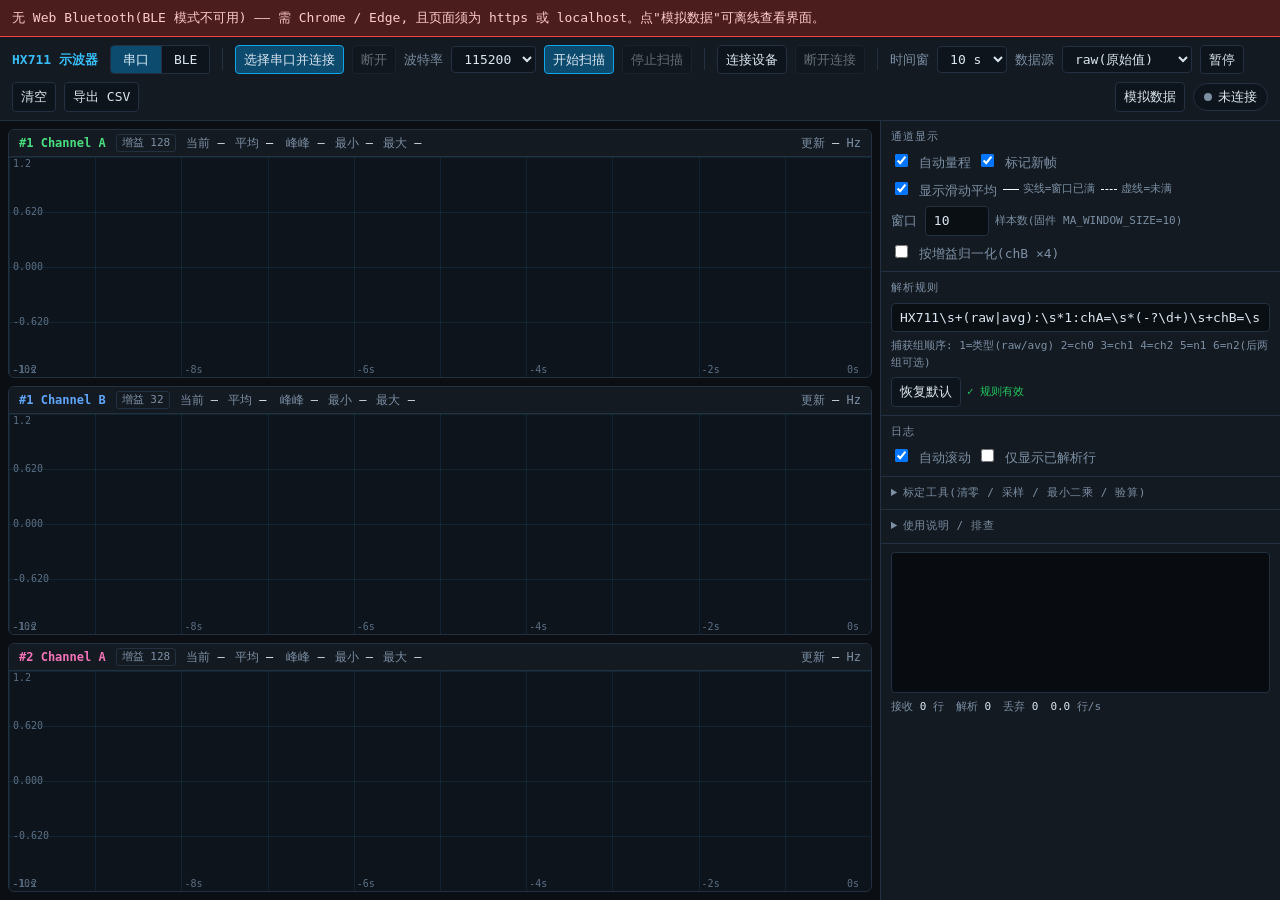
<file: desktop/index.html>
<!DOCTYPE html>
<html lang="zh-CN">
<head>
<meta charset="UTF-8">
<meta name="viewport" content="width=device-width, initial-scale=1.0">
<title>sensor_beacon 上位机 — HX711 示波器(串口 / BLE)</title>
<style>
  :root{
    --bg:#0b0f14; --panel:#131a22; --panel2:#0e141b; --line:#233040;
    --fg:#dbe6f0; --dim:#7c8fa3; --accent:#38bdf8;
    --ch0:#4ade80; --ch1:#60a5fa; --ch2:#f472b6;
    --ok:#22c55e; --warn:#f59e0b; --err:#ef4444;
  }
  *{box-sizing:border-box}
  html,body{height:100%}
  body{
    margin:0; background:var(--bg); color:var(--fg);
    font:13px/1.5 "Consolas","JetBrains Mono",Menlo,"Microsoft YaHei",monospace;
    display:flex; flex-direction:column; overflow:hidden;
  }
  button,select,input{
    font:inherit; color:var(--fg); background:var(--panel2);
    border:1px solid var(--line); border-radius:4px; padding:4px 8px;
  }
  button{cursor:pointer}
  button:hover:not(:disabled){border-color:var(--accent)}
  button:disabled{opacity:.4; cursor:not-allowed}
  button.primary{background:#0c4a6e; border-color:#0ea5e9}
  button.danger{background:#4c1d1d; border-color:#ef4444}
  input[type=text],input[type=number]{background:#0a0f14}
  label{color:var(--dim)}

  /* ---------- 顶栏 ---------- */
  header{
    display:flex; flex-wrap:wrap; gap:8px; align-items:center;
    padding:8px 12px; background:var(--panel); border-bottom:1px solid var(--line);
    flex:none;
  }
  header .title{font-weight:bold; color:var(--accent); margin-right:4px}
  header .sep{width:1px; height:22px; background:var(--line); margin:0 4px}
  header .spacer{flex:1}
  header .grp{display:inline-flex; gap:8px; align-items:center; flex-wrap:wrap}

  /* 数据源切换页签 */
  .tabs{display:inline-flex; border:1px solid var(--line); border-radius:4px; overflow:hidden}
  .tabs .tab{
    border:none; border-radius:0; padding:4px 12px; background:var(--panel2);
  }
  .tabs .tab + .tab{border-left:1px solid var(--line)}
  .tabs .tab.on{background:#0c4a6e; color:#e0f2fe}

  #status{
    display:inline-flex; align-items:center; gap:6px;
    padding:3px 10px; border-radius:999px; background:var(--panel2);
    border:1px solid var(--line);
  }
  #dot{width:8px;height:8px;border-radius:50%;background:var(--dim)}
  #dot.on{background:var(--ok); box-shadow:0 0 8px var(--ok)}
  #dot.sim{background:var(--warn); box-shadow:0 0 8px var(--warn)}
  #dot.err{background:var(--err)}

  /* ---------- 主体 ---------- */
  main{flex:1; display:flex; min-height:0}
  #scopes{flex:1; display:flex; flex-direction:column; min-width:0; padding:8px; gap:8px}
  .pane{
    flex:1; min-height:0; background:var(--panel2);
    border:1px solid var(--line); border-radius:6px;
    display:flex; flex-direction:column; overflow:hidden;
  }
  .pane-head{
    display:flex; align-items:center; gap:10px; flex-wrap:wrap;
    padding:4px 10px; background:var(--panel); border-bottom:1px solid var(--line);
    flex:none; font-size:12px;
  }
  .pane-head .name{font-weight:bold}
  .pane-head .gain{
    color:var(--dim); border:1px solid var(--line);
    border-radius:3px; padding:0 5px; font-size:11px;
  }
  .pane-head .stat{color:var(--dim)}
  .pane-head .stat b{color:var(--fg); font-weight:normal}
  .pane-head .avg-stat b{color:#f8fafc}
  .pane-head .avg-stat i{color:var(--warn); font-style:normal; margin-left:3px; font-size:11px}
  .pane-head .grow{flex:1}
  .pane canvas{flex:1; width:100%; display:block; min-height:0}

  .legend{display:inline-flex; align-items:center; gap:4px; font-size:11px; color:var(--dim)}
  .legend i.sw-avg{width:16px; height:0; border-top:1.5px solid #f8fafc; display:inline-block}
  .legend i.sw-avg.dash{border-top-style:dashed}

  /* ---------- 侧栏 ---------- */
  aside{
    width:400px; flex:none; display:flex; flex-direction:column;
    border-left:1px solid var(--line); background:var(--panel); min-height:0;
    overflow-y:auto;                       /* 内容超高时侧栏整体滚动 */
    scrollbar-width:thin;                  /* Firefox 细滚动条 */
    scrollbar-color:var(--dim) transparent;
  }
  /* WebKit(Chrome/Edge) 自定义滚动条: 宽、可拖动、悬停高亮 */
  aside::-webkit-scrollbar{ width:12px }
  aside::-webkit-scrollbar-track{ background:transparent }
  aside::-webkit-scrollbar-thumb{
    background:#2c3d50; border-radius:6px; border:3px solid var(--panel);
  }
  aside::-webkit-scrollbar-thumb:hover{ background:var(--accent) }
  aside::-webkit-scrollbar-corner{ background:transparent }
  aside .sec{border-bottom:1px solid var(--line); padding:8px 10px; flex:none}
  aside .sec h3{
    margin:0 0 6px; font-size:11px; text-transform:uppercase;
    letter-spacing:.08em; color:var(--dim); font-weight:normal;
  }
  .row{display:flex; gap:6px; align-items:center; margin-bottom:6px; flex-wrap:wrap}
  .row:last-child{margin-bottom:0}
  .row > input[type=text]{flex:1; min-width:0}
  .grid2{display:grid; grid-template-columns:auto 1fr; gap:4px 8px; align-items:center}

  #logWrap{
    flex:none; height:180px; display:flex; flex-direction:column;
    min-height:0; padding:8px 10px;
  }
  #log{
    flex:1; overflow-y:auto; background:#080c11; border:1px solid var(--line);
    border-radius:4px; padding:6px 8px; font-size:11.5px; white-space:pre-wrap;
    word-break:break-all; min-height:0;
  }
  #log .l{color:#93a4b5}
  #log .l.hit{color:#a7f3d0}
  #log .l.sys{color:var(--warn)}
  #log .l.bad{color:#fca5a5}
  #log .l.rx{color:#c4b5fd}
  #log .l.tx{color:#7dd3fc}
  .counts{display:flex; gap:12px; font-size:11px; color:var(--dim); margin-top:6px}
  .counts b{color:var(--fg); font-weight:normal}

  /* ---------- BLE 原始报文 ---------- */
  #pktWrap{padding:8px 10px; border-bottom:1px solid var(--line)}
  #pkts{
    height:150px; overflow-y:auto; background:#080c11;
    border:1px solid var(--line); border-radius:4px; padding:4px 6px;
    font-size:11px; min-height:0;
  }
  #pkts .pk{padding:2px 0; border-bottom:1px dashed var(--line)}
  #pkts .pk:last-child{border-bottom:none}
  #pkts .pk.bad{color:#fca5a5}
  #pkts .meta{color:var(--dim)}
  #pkts .hex{color:#a7f3d0; word-break:break-all}
  /* 已解析字段用颜色区分, 与负载布局逐段对应 */
  #pkts .hex .f0{color:#fbbf24}   /* 魔数+版本 */
  #pkts .hex .f1{color:#94a3b8}   /* 设备 ID */
  #pkts .hex .f2{color:#f0abfc}   /* 计数器 */
  #pkts .hex .f3{color:#fdba74}   /* 电池 */
  #pkts .hex .f4{color:#4ade80}   /* ch0 */
  #pkts .hex .f5{color:#60a5fa}   /* ch1 */
  #pkts .hex .f6{color:#f472b6}   /* ch2 */
  #pkts .dec{color:#cbd5e1}
  #pkts .dec b{color:#f8fafc; font-weight:normal}

  /* ---------- NUS 透传 ---------- */
  #nusWrap{padding:8px 10px; border-bottom:1px solid var(--line)}
  #nusWrap .row > input[type=text]{flex:1; min-width:0}

  details.help{padding:8px 10px; border-bottom:1px solid var(--line)}
  details.help summary{cursor:pointer; color:var(--dim); font-size:11px; letter-spacing:.06em; text-transform:uppercase}
  details.help div{margin-top:8px; color:#9fb0c2; font-size:12px}
  details.help code{background:#0a0f14; padding:1px 4px; border-radius:3px; color:#a7f3d0}
  details.help ol{margin:6px 0; padding-left:20px}
  details.help li{margin:3px 0}

  #banner{
    display:none; padding:8px 12px; background:#4c1d1d;
    border-bottom:1px solid var(--err); color:#fecaca; flex:none;
  }

  /* ---------- 标定工具 ---------- */
  details.cal{border-bottom:1px solid var(--line); padding:8px 10px}
  details.cal summary{
    cursor:pointer; color:var(--dim); font-size:11px;
    letter-spacing:.06em; text-transform:uppercase;
  }
  details.cal summary:hover{color:var(--accent)}
  .cal-body{margin-top:8px; font-size:12px; color:#9fb0c2}
  .cal-body h4{
    margin:12px 0 4px; font-size:11px; color:var(--accent);
    letter-spacing:0; text-transform:none; font-weight:bold;
  }
  .cal-body h4:first-child{margin-top:0}
  .cal-body .box{
    background:#0a0f14; border:1px solid var(--line); border-radius:4px;
    padding:4px 6px; min-height:18px; max-height:150px; overflow-y:auto;
    word-break:break-all; white-space:pre-wrap; font-size:11.5px;
  }
  .cal-body .box div{padding:1px 0; border-bottom:1px dashed var(--line)}
  .cal-body .box div:last-child{border-bottom:none}
  .cal-body .box .rowitem{
    display:flex; align-items:center; justify-content:space-between;
    gap:6px; padding:1px 0; border-bottom:1px dashed var(--line);
  }
  .cal-body .box .rowitem:last-child{border-bottom:none}
  .cal-body .xbtn{
    flex:none; padding:0 5px; font-size:11px; line-height:1.4;
    color:#fca5a5; background:transparent; border-color:transparent;
    border-radius:3px;
  }
  .cal-body .xbtn:hover{border-color:var(--err); color:#fff}
  .cal-body .box .err{color:#fca5a5}
  .cal-body .kval{color:#a7f3d0; font-weight:bold}
  .cal-body input[type=number]{width:88px}
</style>
</head>
<body>

<div id="banner"></div>

<header>
  <span class="title">HX711 示波器</span>

  <span class="tabs">
    <button id="tabSerial" class="tab on">串口</button>
    <button id="tabBle" class="tab">BLE</button>
  </span>

  <span class="sep"></span>

  <!-- ---------- 串口一组 ---------- -->
  <span class="grp" id="grpSerial">
    <button id="btnConnect" class="primary">选择串口并连接</button>
    <button id="btnDisconnect" disabled>断开</button>

    <label>波特率
      <select id="baud">
        <option>9600</option><option>19200</option><option>38400</option>
        <option>57600</option><option selected>115200</option>
        <option>230400</option><option>460800</option><option>921600</option>
      </select>
    </label>
  </span>

  <!-- ---------- BLE 一组 ---------- -->
  <span class="grp" id="grpBle" hidden>
    <button id="btnScan" class="primary" title="被动扫描广播包并解析(需 chrome://flags 开启实验特性)">开始扫描</button>
    <button id="btnScanStop" disabled>停止扫描</button>
    <span class="sep"></span>
    <button id="btnGatt" title="连上设备的 NUS 透传口(用于后续 cmd 协议)">连接设备</button>
    <button id="btnGattStop" disabled>断开连接</button>
  </span>

  <span class="sep"></span>

  <label>时间窗
    <select id="window">
      <option value="5000">5 s</option>
      <option value="10000" selected>10 s</option>
      <option value="20000">20 s</option>
      <option value="30000">30 s</option>
      <option value="60000">60 s</option>
    </select>
  </label>

  <label id="lblSource">数据源
    <select id="source">
      <option value="raw" selected>raw(原始值)</option>
      <option value="avg">avg(滑动平均)</option>
    </select>
  </label>

  <button id="btnPause">暂停</button>
  <button id="btnClear">清空</button>
  <button id="btnCsv">导出 CSV</button>

  <span class="spacer"></span>

  <button id="btnSim">模拟数据</button>
  <span id="status"><span id="dot"></span><span id="statusText">未连接</span></span>
</header>

<main>
  <div id="scopes"></div>

  <aside>
    <div class="sec">
      <h3>通道显示</h3>
      <div class="row">
        <label><input type="checkbox" id="autoscale" checked> 自动量程</label>
        <label><input type="checkbox" id="showDots" checked> 标记新帧</label>
      </div>
      <div class="row">
        <label title="白色阶梯线 = 滑动平均。仅新帧入窗,与固件 ma_push() 一致">
          <input type="checkbox" id="showAvg" checked> 显示滑动平均
        </label>
        <span class="legend"><i class="sw-avg"></i>实线=窗口已满</span>
        <span class="legend"><i class="sw-avg dash"></i>虚线=未满</span>
      </div>
      <div class="row">
        <label>窗口
          <input type="number" id="maSize" value="10" min="1" max="200" step="1" style="width:64px">
        </label>
        <span style="color:var(--dim);font-size:11px">
          样本数(固件 MA_WINDOW_SIZE=10)
        </span>
      </div>
      <div class="row">
        <label title="把 chB(增益32) 的读数 ×4 折算到增益128 的等效刻度,便于三通道同尺度比较">
          <input type="checkbox" id="normGain"> 按增益归一化(chB ×4)
        </label>
      </div>
    </div>

    <div class="sec" id="secBleInfo" hidden>
      <h3>BLE 广播过滤</h3>
      <div class="row">
        <label>Company ID 0x
          <input type="text" id="bleCompany" value="FFFF" spellcheck="false" style="width:56px">
        </label>
        <label>魔数 0x
          <input type="text" id="bleMagic" value="AB" spellcheck="false" style="width:44px">
        </label>
        <label>版本 0x
          <input type="text" id="bleVersion" value="02" spellcheck="false" style="width:44px">
        </label>
      </div>
      <div class="row">
        <label title="勾掉后所有厂商数据都会显示在报文区(但不入图), 用于排查过滤条件本身是否写错">
          <input type="checkbox" id="bleStrict" checked> 严格过滤(魔数+版本+长度)
        </label>
      </div>
      <div class="row">
        <span style="color:var(--dim);font-size:11px">
          设备端: <code style="background:#0a0f14;padding:1px 4px;border-radius:3px;color:#a7f3d0">APP_COMPANY_IDENTIFIER</code>
          / <code style="background:#0a0f14;padding:1px 4px;border-radius:3px;color:#a7f3d0">APP_PROTO_MAGIC</code>
          / <code style="background:#0a0f14;padding:1px 4px;border-radius:3px;color:#a7f3d0">APP_PROTO_VERSION</code>
        </span>
      </div>
    </div>

    <div id="pktWrap" hidden>
      <h3 style="margin:0 0 6px; font-size:11px; text-transform:uppercase;
                 letter-spacing:.08em; color:var(--dim); font-weight:normal">
        原始报文(厂商数据段)
      </h3>
      <div class="row">
        <label><input type="checkbox" id="pktScroll" checked> 自动滚动</label>
        <label><input type="checkbox" id="pktColor" checked> 按字段着色</label>
        <span class="grow" style="flex:1"></span>
        <button id="btnPktClear">清空</button>
      </div>
      <div id="pkts"></div>
      <div class="counts">
        <span>广播 <b id="cAdv">0</b> 包</span>
        <span>命中 <b id="cAdvHit">0</b></span>
        <span>丢弃 <b id="cAdvSkip">0</b></span>
        <span>RSSI <b id="cRssi">—</b> dBm</span>
      </div>
    </div>

    <div id="nusWrap" hidden>
      <h3 style="margin:0 0 6px; font-size:11px; text-transform:uppercase;
                 letter-spacing:.08em; color:var(--dim); font-weight:normal">
        NUS 透传(cmd 协议承载层)
      </h3>
      <div class="row">
        <input type="text" id="nusInput" spellcheck="false"
               placeholder="输入内容后回车发送" disabled>
        <button id="btnNusSend" disabled>发送</button>
      </div>
      <div class="row">
        <label>格式
          <select id="nusFmt">
            <option value="text" selected>文本(UTF-8)</option>
            <option value="hex">HEX(如 AB 02 01)</option>
          </select>
        </label>
        <label><input type="checkbox" id="nusNewline" checked> 追加换行</label>
      </div>
      <div class="row">
        <span style="color:var(--dim);font-size:11px">
          收发内容打进下方日志(<span style="color:#c4b5fd">← 收</span>
          / <span style="color:#7dd3fc">→ 发</span>)。
          单包上限 <b id="nusMtu" style="color:var(--fg);font-weight:normal">—</b> 字节。
        </span>
      </div>
    </div>

    <div class="sec" id="secRegex">
      <h3>解析规则</h3>
      <div class="row">
        <input type="text" id="regex" spellcheck="false">
      </div>
      <div class="row">
        <span style="color:var(--dim);font-size:11px">
          捕获组顺序: 1=类型(raw/avg) 2=ch0 3=ch1 4=ch2 5=n1 6=n2(后两组可选)
        </span>
      </div>
      <div class="row">
        <button id="btnRegexReset">恢复默认</button>
        <span id="regexState" style="font-size:11px"></span>
      </div>
    </div>

    <div class="sec">
      <h3>日志</h3>
      <div class="row">
        <label><input type="checkbox" id="autoscroll" checked> 自动滚动</label>
        <label><input type="checkbox" id="onlyHit"> 仅显示已解析行</label>
      </div>
    </div>

    <details class="cal" id="calPanel">
      <summary>标定工具(清零 / 采样 / 最小二乘 / 验算)</summary>
      <div class="cal-body">
        <div class="row" style="margin-top:2px">
          <label>数据源
            <select id="calSrc">
              <option value="raw" selected>raw(原始值)</option>
              <option value="avg">avg(滑动平均)</option>
            </select>
          </label>
          <span style="color:var(--dim);font-size:11px">
            作用于下面所有"采样"点击</span>
          <span class="grow" style="flex:1"></span>
          <button id="btnCalResetAll" class="danger" title="清空全部标定数据">全部重置</button>
        </div>

        <h4>① 清零 —— 空载时标定零点</h4>
        <div class="row">
          <button id="btnCalZero" class="primary">清零采样</button>
          <button id="btnCalResetZero">重置</button>
        </div>
        <div class="box" id="calZeroView">尚未清零</div>

        <h4>② 采样 —— 每个已知重量点点击一次</h4>
        <div class="row">
          <label>实际重量 W
            <input type="number" id="calWeight" step="any" placeholder="g">
          </label>
          <button id="btnCalSample" class="primary">记录样本</button>
          <button id="btnCalResetSamples">重置</button>
        </div>
        <div class="box" id="calSamples">无样本</div>

        <h4>③ 最小二乘 —— 求解系数 k</h4>
        <div class="row">
          <button id="btnCalSolve" class="primary">计算系数 k</button>
          <button id="btnCalResetK">重置</button>
        </div>
        <div class="box" id="calKView">未计算</div>

        <h4>④ 验算 —— 新质量代入 k 求重量</h4>
        <div class="row">
          <label>实际重量 W
            <input type="number" id="calVerW" step="any" placeholder="g">
          </label>
          <button id="btnCalVerify" class="primary">验算采样</button>
          <button id="btnCalResetVerify">重置</button>
        </div>
        <div class="box" id="calVerifyView">—</div>
      </div>
    </details>

    <details class="help">
      <summary>使用说明 / 排查</summary>
      <div>
        <b style="color:var(--accent)">串口模式</b>
        <ol>
          <li>需 <b>Chrome / Edge 89+</b>(Web Serial API)。Firefox / Safari 不支持。</li>
          <li>本页可直接以 <code>file://</code> 打开;若浏览器拒绝,用
              <code>python -m http.server</code> 后访问 <code>localhost</code>。</li>
          <li>设备日志走 UART: <b>TX = P0.06, 115200 8N1</b>
              (来自 <code>sdk_config.h</code>)。DK 板经板载 CH340/J-Link CDC 虚拟串口输出。</li>
          <li>串口是<b>独占</b>的 —— 先关掉 RTT Viewer / 串口助手 / nRF Connect,否则连不上。</li>
        </ol>

        <b style="color:var(--accent)">BLE 模式</b>
        <ol>
          <li><b>本页必须经 https 或 localhost 打开。</b><code>file://</code> 不是安全上下文,
              Web Bluetooth 直接不可用。用
              <code>python -m http.server</code> 然后访问
              <code>http://localhost:8000/index.html</code>。</li>
          <li><b>扫描</b>还需在 <code>chrome://flags/#enable-experimental-web-platform-features</code>
              开启实验特性并重启浏览器 —— <code>requestLEScan()</code> 至今仍是实验 API。
              「连接设备」不需要这个开关。</li>
          <li>⚠ <b>设备平时是静默的</b>: 固件平时不播任何广播。
              <b>单击</b>按键才播 3 个广播事件(同一份数据),
              所以"扫描已启动但报文区一直空着"是正常的,需要有人去按键。</li>
          <li>⚠ <b>连接前要先长按按键</b>: 可连接广播只在长按后开
              <b>30 秒</b>窗口(<code>BLE_LINK_ADV_DURATION_MS</code>)。
              窗口外点「连接设备」,弹窗里会是空的。</li>
          <li>⚠ <b>扫描与连接互斥</b>: 协议栈只有一个广播集,
              可连接窗口期间数据广播是停掉的,此时扫描收不到数据包属于预期。</li>
          <li>部分系统(尤其 Linux / 某些 Windows 配置)扫描需要定位权限或
              蓝牙适配器处于可扫描状态;报错时先确认系统蓝牙已开。</li>
        </ol>

        <b style="color:var(--accent)">通用</b>
        <ol>
          <li>点"模拟数据"可在无硬件时验证解析与绘图,两种模式各有对应的模拟器
              (BLE 模拟器会重现"一次按键 9 个相同包"的去重场景)。</li>
          <li><b>标定工具</b>: 需至少 3 个不同重量点的样本, 且三个通道都要有
              变化(否则矩阵奇异, 无法解出 k)。数据源选 avg 时须等滑动平均
              窗口产生数值(白色虚线变为实线之后)再采样。</li>
        </ol>
        <div style="margin-top:8px">
          <b>波形为何呈阶梯状?</b> 固件每 100ms 打印一行,但 HX711 并非每次都有新值。
          曲线按"采样保持"绘制(保持上一已知值),实心点标记真正的新帧。
          #1 在 A/B 批次切换处需约 400ms 重新稳定,会出现明显平台段,属正常现象。
        </div>
        <div style="margin-top:8px">
          <b>BLE 模式下的图为什么这么稀疏?</b> 因为一次按键才有一个数据点 ——
          广播载荷里放的是<b>三通道滑动平均值</b>(固件 <code>payload_refresh()</code>
          取 <code>ma_avg()</code>),不是原始流。想看连续波形请用串口模式。
          同理,BLE 模式下右侧"数据源 raw/avg"选择器被隐藏 ——
          载荷格式由固件钉死,没有可选项。
        </div>
        <div style="margin-top:8px">
          <b>报文区的颜色</b>对应负载布局的字段边界:
          <span style="color:#fbbf24">魔数+版本</span>、
          <span style="color:#94a3b8">设备ID</span>、
          <span style="color:#f0abfc">计数器</span>、
          <span style="color:#fdba74">电池</span>、
          <span style="color:#4ade80">ch0</span>、
          <span style="color:#60a5fa">ch1</span>、
          <span style="color:#f472b6">ch2</span>。
          标"(重播)"的行是同一计数器的重复包 —— 只记录不入图。
        </div>
        <div style="margin-top:8px">
          <b>三通道增益不同:</b> ch0/ch2 = 128,ch1(chB) 硬件固定 = 32。
          原始计数不可直接横向比较,勾选"按增益归一化"可折算到同一尺度。
        </div>
        <div style="margin-top:8px">
          <b>白色阶梯线 = 网页端算的滑动平均。</b>
          规则与固件 <code>ma_push()</code> 一致 —— <b>只有新帧入窗</b>,
          未就绪 tick 重复打印的保持值不计入(否则停留越久的值权重越大,
          结果会和设备端不符)。窗口未满时画虚线,对应固件
          <code>ma_ready()</code> 为假、平均尚不可信的阶段,头部同时显示
          <code>(n/窗口)</code> 进度。
        </div>
        <div style="margin-top:8px">
          ⚠ 数据源选 <code>avg</code> 时,设备端已做过一次平均,此处再平均
          等于<b>二次滤波</b>,响应会更迟钝。想比对网页与固件的算法是否一致,
          应选 <code>raw</code> 看白线,再切到 <code>avg</code> 看固件输出,
          两者应当接近(固件为整数除法,有 ±1 量级的舍入差)。
          BLE 模式下载荷本身就是平均值,等同于选了 <code>avg</code>。
        </div>
      </div>
    </details>

    <div id="logWrap">
      <div id="log"></div>
      <div class="counts">
        <span>接收 <b id="cLines">0</b> 行</span>
        <span>解析 <b id="cParsed">0</b></span>
        <span>丢弃 <b id="cSkip">0</b></span>
        <span><b id="cRate">0</b> 行/s</span>
      </div>
    </div>
  </aside>
</main>

<script>
"use strict";

/* ==================================================================
 *  通道定义
 *  与 main.c 的负载语义一致: ch0=#1 chA, ch1=#1 chB, ch2=#2 chA
 *  增益由硬件决定: chA 可 128/64(本工程用 128), chB 固定 32 不可改
 * ================================================================== */
const CHANNELS = [
  { key:'ch0', name:'#1 Channel A', gain:128, color:'#4ade80' },
  { key:'ch1', name:'#1 Channel B', gain:32,  color:'#60a5fa' },
  { key:'ch2', name:'#2 Channel A', gain:128, color:'#f472b6' },
];

/* 默认解析规则 —— 对应 main.c 中的两条日志格式串:
 *   "HX711 raw:  1:chA=%6ld chB=%6ld  2:chA=%6ld [n=%u%u]"
 *   "HX711 avg:  1:chA=%6ld chB=%6ld  2:chA=%6ld"
 * %6ld 会产生右对齐空格填充, 故各处允许可变空白。 */
const DEFAULT_REGEX =
  "HX711\\s+(raw|avg):\\s*1:chA=\\s*(-?\\d+)\\s+chB=\\s*(-?\\d+)\\s+2:chA=\\s*(-?\\d+)(?:\\s*\\[n=(\\d)(\\d)\\])?";

const MAX_POINTS  = 60000;   /* 每通道保留点数上限 */
const MAX_RECORDS = 200000;  /* CSV 记录上限 */
const MAX_LOG_DOM = 400;     /* 日志区保留的 DOM 行数 */
const MAX_PKT_DOM = 300;     /* 报文区保留的 DOM 行数 */

/* ==================================================================
 *  BLE 广播负载布局
 *  与 main.c "广播负载布局" 一节逐字对应(v0x02, MANUF_DATA_LEN = 16)。
 *  厂商数据段里【不含】Company ID —— Web Bluetooth 已按 companyIdentifier
 *  把它拆到 map 的 key 上, 拿到的 DataView 从魔数开始。
 * ================================================================== */
const PL = {
  MAGIC:0, VERSION:1, DEVICE_ID:2, DEVICE_ID_LEN:2,
  COUNTER:4, BATTERY:5, SENSORS:7,
  CH_COUNT:3, VAL_BYTES:3,
  LEN:16,
};

/* 报文着色用的字段分段: [起始, 长度, css类, 名字] */
const PL_FIELDS = [
  [PL.MAGIC,     2, 'f0', '魔数+版本'],
  [PL.DEVICE_ID, 2, 'f1', '设备ID'],
  [PL.COUNTER,   1, 'f2', '计数器'],
  [PL.BATTERY,   2, 'f3', '电池'],
  [PL.SENSORS+0, 3, 'f4', 'ch0'],
  [PL.SENSORS+3, 3, 'f5', 'ch1'],
  [PL.SENSORS+6, 3, 'f6', 'ch2'],
];

/* NUS(Nordic UART Service) —— 与 SDK ble_nus.c:64 的 NUS_BASE_UUID 一致。
 * 那里是小端字节序数组, 转成标准 UUID 字符串即下面三条。
 *   RX(0x0002) = 手机→设备, Write / WriteWithoutResponse
 *   TX(0x0003) = 设备→手机, Notify */
const NUS_SERVICE = '6e400001-b5a3-f393-e0a9-e50e24dcca9e';
const NUS_RX_CHAR = '6e400002-b5a3-f393-e0a9-e50e24dcca9e';
const NUS_TX_CHAR = '6e400003-b5a3-f393-e0a9-e50e24dcca9e';

/* 设备端 BLE_LINK_DEVICE_NAME_BASE。用于 requestDevice 的名字【前缀】过滤。
 *
 * ⚠ 只能按前缀匹配, 不能按全名: 固件的实际广播名是 前缀 + "_" + MAC 后四位
 *   (如 "water_ABCD", 见 ble_link.c 的 device_name_build), 每台设备都不一样。
 *   用 filters:[{name:'water'}] 会一台都匹配不到。 */
const BLE_DEVICE_NAME_PREFIX = 'water';

/* ==================================================================
 *  状态
 * ================================================================== */
const state = {
  mode:'serial',                        /* 'serial' | 'ble' */
  port:null, reader:null, keepReading:false,
  paused:false, sim:null, simTimer:null,
  t0:performance.now(),
  buffers:{ ch0:[], ch1:[], ch2:[] },   /* {t,v,isNew,avg,n} */
  maWin:{ ch0:[], ch1:[], ch2:[] },     /* 滑动平均窗口(仅新帧入窗) */
  maSize:10,                            /* 与固件 MA_WINDOW_SIZE 一致 */
  records:[],                            /* CSV 用 */
  counts:{ lines:0, parsed:0, skip:0 },
  rateWin:[],                            /* 行速率滑窗 */
  re:null,
  /* --- BLE --- */
  ble:{
    scan:null,                 /* requestLEScan 返回的 scan 句柄 */
    onAdv:null,                /* advertisementreceived 监听器(为了能摘掉) */
    device:null, server:null,  /* GATT */
    rxChar:null, txChar:null,  /* RX=写, TX=通知 */
    mtu:20,                    /* 默认 ATT MTU 23 - 3 */
    lastCounter:null,          /* 上一包的计数器, 用于识别重播 */
    counts:{ adv:0, hit:0, skip:0 },
    rssi:null,
  },
};

const $ = id => document.getElementById(id);
const now = () => performance.now() - state.t0;

/* ==================================================================
 *  示波器面板
 * ================================================================== */
class Scope {
  constructor(ch){
    this.ch = ch;
    this.scale = null;            /* {min,max} 平滑后的显示量程 */

    const pane = document.createElement('div');
    pane.className = 'pane';
    pane.innerHTML = `
      <div class="pane-head">
        <span class="name" style="color:${ch.color}">${ch.name}</span>
        <span class="gain">增益 ${ch.gain}</span>
        <span class="stat">当前 <b class="v-cur">—</b></span>
        <span class="stat avg-stat">平均 <b class="v-avg">—</b><i class="v-avgn"></i></span>
        <span class="stat">峰峰 <b class="v-pp">—</b></span>
        <span class="stat">最小 <b class="v-min">—</b></span>
        <span class="stat">最大 <b class="v-max">—</b></span>
        <span class="grow"></span>
        <span class="stat">更新 <b class="v-hz">—</b> Hz</span>
      </div>
      <canvas></canvas>`;
    $('scopes').appendChild(pane);

    this.canvas = pane.querySelector('canvas');
    this.ctx    = this.canvas.getContext('2d');
    this.el = {
      cur:pane.querySelector('.v-cur'), pp:pane.querySelector('.v-pp'),
      min:pane.querySelector('.v-min'), max:pane.querySelector('.v-max'),
      hz :pane.querySelector('.v-hz'),
      avg:pane.querySelector('.v-avg'), avgN:pane.querySelector('.v-avgn'),
    };
  }

  /* 按增益折算(可选) */
  conv(v){
    if (!$('normGain').checked) return v;
    return v * (128 / this.ch.gain);
  }

  resize(){
    const dpr = window.devicePixelRatio || 1;
    const w = this.canvas.clientWidth, h = this.canvas.clientHeight;
    if (w === 0 || h === 0) return false;
    if (this.canvas.width !== Math.round(w*dpr) || this.canvas.height !== Math.round(h*dpr)){
      this.canvas.width  = Math.round(w*dpr);
      this.canvas.height = Math.round(h*dpr);
    }
    this.ctx.setTransform(dpr,0,0,dpr,0,0);
    this.W = w; this.H = h;
    return true;
  }

  draw(tNow, windowMs){
    if (!this.resize()) return;
    const {ctx,W,H} = this;
    const buf = state.buffers[this.ch.key];
    const tMin = tNow - windowMs;

    ctx.clearRect(0,0,W,H);

    /* --- 可见样本 --- */
    let i0 = buf.length;
    while (i0 > 0 && buf[i0-1].t >= tMin) i0--;
    if (i0 > 0) i0--;                     /* 多取一点以便左边界连线 */
    const vis = buf.slice(i0);

    /* --- 量程(含平均线, 否则平均线可能被削出画面) --- */
    const showAvg = $('showAvg').checked;
    let lo=Infinity, hi=-Infinity;
    for (const p of vis){
      const v=this.conv(p.v); if(v<lo)lo=v; if(v>hi)hi=v;
      if (showAvg && p.avg !== null){
        const a=this.conv(p.avg); if(a<lo)lo=a; if(a>hi)hi=a;
      }
    }
    if (!isFinite(lo)){ lo=-1; hi=1; }
    if (hi-lo < 1e-9){ lo-=1; hi+=1; }
    const pad = (hi-lo)*0.12; lo-=pad; hi+=pad;

    if ($('autoscale').checked){
      /* 平滑趋近目标量程, 避免抖动 */
      if (!this.scale) this.scale = {min:lo, max:hi};
      else {
        const k = 0.15;
        this.scale.min += (lo - this.scale.min)*k;
        this.scale.max += (hi - this.scale.max)*k;
        /* 目标超出当前范围时立即跟上, 防止削顶 */
        if (lo < this.scale.min) this.scale.min = lo;
        if (hi > this.scale.max) this.scale.max = hi;
      }
    } else if (!this.scale){
      this.scale = {min:lo, max:hi};
    }
    const {min:sLo, max:sHi} = this.scale;
    const span = (sHi - sLo) || 1;

    const xOf = t => W - (tNow - t)/windowMs * W;
    const yOf = v => H - (v - sLo)/span * H;

    /* --- 网格 --- */
    ctx.strokeStyle = 'rgba(56,189,248,.10)';
    ctx.lineWidth = 1;
    ctx.beginPath();
    for (let g=0; g<=10; g++){
      const x = Math.round(W*g/10)+.5;
      ctx.moveTo(x,0); ctx.lineTo(x,H);
    }
    for (let g=0; g<=4; g++){
      const y = Math.round(H*g/4)+.5;
      ctx.moveTo(0,y); ctx.lineTo(W,y);
    }
    ctx.stroke();

    /* --- 纵轴刻度 --- */
    ctx.fillStyle = '#5a6f85';
    ctx.font = '10px Consolas,monospace';
    ctx.textBaseline = 'middle';
    for (let g=0; g<=4; g++){
      const v = sHi - span*g/4;
      ctx.fillText(fmt(v), 4, Math.round(H*g/4) + (g===0?7:(g===4?-7:0)));
    }
    /* --- 横轴刻度(秒) --- */
    ctx.textBaseline = 'bottom';
    for (let g=0; g<=5; g++){
      const secAgo = windowMs/1000 * (1 - g/5);
      const x = W*g/5;
      ctx.fillText(secAgo===0 ? '0s' : `-${secAgo.toFixed(0)}s`,
                   Math.min(x+3, W-24), H-2);
    }

    if (vis.length === 0) return;

    /* --- 采样保持波形 ---
     * 固件每 tick 都打印, 但未必有新帧; 用阶梯线表示"保持上一已知值",
     * 不虚构中间过程。切通道的 ~400ms 空档会显示为平台段。 */
    ctx.strokeStyle = this.ch.color;
    ctx.lineWidth = 1.6;
    ctx.lineJoin = 'round';
    ctx.beginPath();
    let px=null, py=null;
    for (const p of vis){
      const x = xOf(p.t), y = yOf(this.conv(p.v));
      if (px === null){ ctx.moveTo(x,y); }
      else { ctx.lineTo(x,py); ctx.lineTo(x,y); }   /* 阶梯 */
      px=x; py=y;
    }
    ctx.lineTo(W, py);      /* 延伸到右边界 = 当前时刻 */
    ctx.stroke();

    /* --- 滑动平均线 ---
     * 与原始波形同为阶梯: 平均值只在新帧入窗时才变化, 保持段内是常量,
     * 画成斜线会虚构出不存在的过渡。窗口未满(n<maSize)时用虚线提示
     * "此段平均尚不可信", 对应固件 ma_ready() 为假的阶段。
     *
     * 实线/虚线交界处必须先把水平段画到交界点 x, 再从 (x,ay) 起笔换线型,
     * 否则新笔画会从上一个点直接斜拉到当前点, 出现不存在的斜线。 */
    if (showAvg){
      const pts = [];
      for (const p of vis){
        if (p.avg === null) continue;          /* 首个新帧之前无平均值 */
        pts.push({ x:xOf(p.t), y:yOf(this.conv(p.avg)), full:(p.n >= state.maSize) });
      }

      if (pts.length){
        ctx.strokeStyle = '#f8fafc';
        ctx.lineWidth = 1.3;
        ctx.lineJoin = 'round';

        let i = 0;
        while (i < pts.length){
          const full = pts[i].full;
          ctx.setLineDash(full ? [] : [4,3]);
          ctx.beginPath();
          /* 本段起点: 首段从自身起笔, 后续段从交界点(上一段末值高度)起笔 */
          if (i === 0) ctx.moveTo(pts[0].x, pts[0].y);
          else         ctx.moveTo(pts[i].x, pts[i-1].y);

          let y = (i === 0) ? pts[0].y : pts[i-1].y;
          let j = i;
          while (j < pts.length && pts[j].full === full){
            ctx.lineTo(pts[j].x, y);           /* 水平保持 */
            ctx.lineTo(pts[j].x, pts[j].y);    /* 垂直跳变 */
            y = pts[j].y;
            j++;
          }
          if (j < pts.length) ctx.lineTo(pts[j].x, y);  /* 画到交界点 */
          else                ctx.lineTo(W, y);          /* 末段延伸到当前时刻 */
          ctx.stroke();
          i = j;
        }
        ctx.setLineDash([]);
      }
    }

    /* --- 新帧标记 --- */
    if ($('showDots').checked){
      ctx.fillStyle = this.ch.color;
      for (const p of vis){
        if (!p.isNew) continue;
        const x = xOf(p.t), y = yOf(this.conv(p.v));
        ctx.beginPath(); ctx.arc(x,y,2.2,0,6.284); ctx.fill();
      }
    }

    /* --- 当前值光标 --- */
    const last = vis[vis.length-1];
    const ly = yOf(this.conv(last.v));
    ctx.strokeStyle = this.ch.color + '66';
    ctx.setLineDash([3,3]); ctx.lineWidth = 1;
    ctx.beginPath(); ctx.moveTo(0,ly); ctx.lineTo(W,ly); ctx.stroke();
    ctx.setLineDash([]);

    /* --- 统计 --- */
    let mn=Infinity, mx=-Infinity, newCnt=0;
    const hzWin = 3000;
    for (const p of vis){
      const v = this.conv(p.v);
      if (v<mn) mn=v; if (v>mx) mx=v;
      if (p.isNew && p.t >= tNow-hzWin) newCnt++;
    }
    this.el.cur.textContent = fmt(this.conv(last.v));
    this.el.min.textContent = fmt(mn);
    this.el.max.textContent = fmt(mx);
    this.el.pp .textContent = fmt(mx-mn);
    this.el.hz .textContent = (newCnt / (Math.min(hzWin, windowMs)/1000)).toFixed(1);

    /* 平均值 + 窗口填充进度(n/size), 未满时以进度形式提示 */
    if (last.avg !== null){
      this.el.avg.textContent = fmt(this.conv(last.avg));
      this.el.avgN.textContent = (last.n >= state.maSize)
                                 ? '' : `(${last.n}/${state.maSize})`;
    } else {
      this.el.avg.textContent = '—';
      this.el.avgN.textContent = '';
    }
  }
}

function fmt(v){
  if (!isFinite(v)) return '—';
  const a = Math.abs(v);
  if (a >= 1e6) return (v/1e6).toFixed(2)+'M';
  if (a >= 1e4) return Math.round(v).toLocaleString('en-US');
  if (a >= 100) return Math.round(v).toString();
  return v.toFixed(a<1 ? 3 : 1);
}

const scopes = CHANNELS.map(ch => new Scope(ch));

/* ==================================================================
 *  数据入库
 * ================================================================== */
function pushSample(key, t, v, flagNew){
  const buf = state.buffers[key];
  const last = buf.length ? buf[buf.length-1] : null;
  const changed = !last || last.v !== v;
  /* flagNew 为固件的 [n=..] 标志。#1 的 n1 同时覆盖 chA/chB,
   * 故还须比对数值变化才能判定"本行更新的是哪一个通道"。
   * 局限: 新值与旧值完全相同时无法识别, 会漏一个标记点(不影响波形)。 */
  const isNew = (flagNew === undefined) ? changed : (flagNew && changed);

  /* 滑动平均 —— 复刻固件 ma_push() 的语义(main.c 的 ma_filter_t):
   *   ⚠ 只有"新帧"才入窗。固件的 ma_push() 仅在读到新帧时调用, 保持值
   *     (未就绪 tick 重复打印的旧值)不会入窗。若把每行都计入, 停留越久
   *     的值权重越大, 结果与设备端不一致。
   *   窗口未满时按实际样本数求平均, 与 ma_avg() 的 sum/count 一致。 */
  const w = state.maWin[key];
  if (isNew){
    w.push(v);
    if (w.length > state.maSize) w.splice(0, w.length - state.maSize);
  }
  let avg = null;
  if (w.length){
    let s = 0;
    for (const x of w) s += x;
    avg = s / w.length;          /* 固件为整数除法, 此处保留小数以便观察 */
  }

  buf.push({ t, v, isNew, avg, n:w.length });
  if (buf.length > MAX_POINTS) buf.splice(0, buf.length - MAX_POINTS);
}

function handleLine(line){
  state.counts.lines++;
  state.rateWin.push(performance.now());

  let m = null;
  try { m = state.re ? state.re.exec(line) : null; } catch(e){ m = null; }

  if (!m){
    state.counts.skip++;
    addLog(line, /boot|running|error|assert/i.test(line) ? 'sys' : '');
    return;
  }

  const kind = m[1];
  if (kind !== $('source').value){   /* 只采用选定的数据源 */
    addLog(line, '');
    return;
  }

  const t  = now();
  const v0 = parseInt(m[2],10), v1 = parseInt(m[3],10), v2 = parseInt(m[4],10);
  if (!isFinite(v0)||!isFinite(v1)||!isFinite(v2)){
    state.counts.skip++; addLog(line,'bad'); return;
  }

  const n1 = m[5] !== undefined ? (m[5] === '1') : undefined;
  const n2 = m[6] !== undefined ? (m[6] === '1') : undefined;

  pushSample('ch0', t, v0, n1);
  pushSample('ch1', t, v1, n1);
  pushSample('ch2', t, v2, n2);

  state.records.push([Math.round(t), v0, v1, v2,
                      n1===undefined?'':(n1?1:0), n2===undefined?'':(n2?1:0),
                      state.buffers.ch0.length ? state.buffers.ch0[state.buffers.ch0.length-1].avg : null,
                      state.buffers.ch1.length ? state.buffers.ch1[state.buffers.ch1.length-1].avg : null,
                      state.buffers.ch2.length ? state.buffers.ch2[state.buffers.ch2.length-1].avg : null]);
  if (state.records.length > MAX_RECORDS)
    state.records.splice(0, state.records.length - MAX_RECORDS);

  state.counts.parsed++;
  addLog(line, 'hit');
}

/* 窗口大小改变后, 按新窗口重算已存历史的平均值。
 * 不重算的话旧点会保留按旧窗口算出的值, 曲线出现前后不一致的接缝。
 * 重放时沿用各点已判定的 isNew, 与实时路径的入窗规则保持一致。 */
function recomputeAverages(){
  const size = state.maSize;
  for (const key in state.buffers){
    const buf = state.buffers[key];
    const w = [];
    for (const p of buf){
      if (p.isNew){
        w.push(p.v);
        if (w.length > size) w.splice(0, w.length - size);
      }
      if (w.length){
        let s = 0;
        for (const x of w) s += x;
        p.avg = s / w.length;
      } else {
        p.avg = null;
      }
      p.n = w.length;
    }
    state.maWin[key] = w;      /* 承接实时路径, 避免下一帧从空窗重来 */
  }
}

/* ==================================================================
 *  日志区
 * ================================================================== */
const logEl = $('log');
function addLog(text, cls){
  if ($('onlyHit').checked && cls !== 'hit') return;
  const d = document.createElement('div');
  d.className = 'l' + (cls ? ' '+cls : '');
  d.textContent = text;
  logEl.appendChild(d);
  while (logEl.childElementCount > MAX_LOG_DOM) logEl.removeChild(logEl.firstChild);
  if ($('autoscroll').checked) logEl.scrollTop = logEl.scrollHeight;
}

function setStatus(text, cls){
  $('statusText').textContent = text;
  $('dot').className = cls || '';
}
function banner(msg){
  const b = $('banner');
  if (!msg){
    b.style.display='none';
    b.textContent = '';          /* 隐藏时同时清掉旧文案, 避免下次误读 */
    return;
  }
  b.style.display='block'; b.textContent = msg;
}

/* ==================================================================
 *  串口
 * ================================================================== */
async function connect(){
  if (!('serial' in navigator)){
    banner('此浏览器不支持 Web Serial API。请使用 Chrome / Edge 89+,'
          +'或点击"模拟数据"离线查看界面。');
    return;
  }
  try{
    const port = await navigator.serial.requestPort();
    await port.open({
      baudRate: parseInt($('baud').value,10),
      dataBits:8, stopBits:1, parity:'none', flowControl:'none',
    });
    state.port = port;
    state.keepReading = true;
    banner('');
    setStatus(`已连接 @ ${$('baud').value}`, 'on');
    $('btnConnect').disabled = true;
    $('btnDisconnect').disabled = false;
    stopSim();
    readLoop();
  } catch(e){
    if (e && e.name === 'NotFoundError'){ setStatus('未选择串口',''); return; }
    setStatus('连接失败','err');
    banner('打开串口失败: ' + (e && e.message ? e.message : e)
          + ' —— 串口是独占的,请先关闭 RTT Viewer / 串口助手 / nRF Connect 等占用程序。');
  }
}

async function readLoop(){
  const decoder = new TextDecoderStream();
  const closed = state.port.readable.pipeTo(decoder.writable).catch(()=>{});
  const reader = decoder.readable.getReader();
  state.reader = reader;

  let buf = '';
  try{
    while (state.keepReading){
      const {value, done} = await reader.read();
      if (done) break;
      if (!value) continue;
      buf += value;
      /* 兼容 \r\n / \n / \r */
      const parts = buf.split(/\r\n|\n|\r/);
      buf = parts.pop();
      if (!state.paused) for (const p of parts) if (p.length) handleLine(p);
      /* 防御: 无换行的超长垃圾数据 */
      if (buf.length > 8192) buf = buf.slice(-1024);
    }
  } catch(e){
    if (state.keepReading){
      setStatus('读取中断','err');
      banner('串口读取中断: ' + (e && e.message ? e.message : e) + '(设备是否已拔出?)');
    }
  } finally {
    try{ reader.releaseLock(); }catch(e){}
    await closed;
  }
}

async function disconnect(){
  state.keepReading = false;
  try{ if (state.reader) await state.reader.cancel(); }catch(e){}
  try{ if (state.port) await state.port.close(); }catch(e){}
  state.port = null; state.reader = null;
  setStatus('未连接','');
  $('btnConnect').disabled = false;
  $('btnDisconnect').disabled = true;
}

/* ==================================================================
 *  BLE —— 广播扫描
 * ==================================================================
 *
 * 设备端广播的是 ADV_NONCONN_IND(不可连接不可扫描, 见 ble_beacon.c 的
 * BLE_GAP_ADV_TYPE_NONCONNECTABLE_NONSCANNABLE_UNDIRECTED), 所以【只能】
 * 用 requestLEScan() 被动监听, 不能用 requestDevice() —— 后者只列出可连接
 * 设备, 数据广播包根本不会出现在设备选择器里。
 *
 * ⚠ requestLEScan 是实验性 API: 需在 chrome://flags/#enable-experimental-web-
 *   platform-features 里开启, 且要求安全上下文(https 或 localhost, file:// 不行)。
 *   这一点与串口模式不同 —— 串口可以直接 file:// 打开。
 *
 * ⚠ 平时设备是静默的(见固件的 adv_policy_*): 只有按下按键才播 3 个广播事件。
 *   所以"扫描已启动但一直没有报文"是正常状态, 不是故障 —— 需要有人去按键。
 * ================================================================== */

/* 单击一次按键 → 3 个广播事件, 每个事件在 37/38/39 三个信道各发一包。
 * 浏览器会把每个收到的包都报一次 advertisementreceived, 所以一次按键可能
 * 触发多达 9 次回调, 内容完全相同(固件保证"3 次的包为重复一样的包")。
 * 靠计数器字段去重: 同一计数器只入图一次, 其余只记进报文区。 */
function bleParsePayload(dv){
  if (dv.byteLength < PL.LEN) return { ok:false, why:`长度 ${dv.byteLength} < ${PL.LEN}` };

  const magic   = dv.getUint8(PL.MAGIC);
  const version = dv.getUint8(PL.VERSION);

  const wantMagic = parseInt($('bleMagic').value, 16);
  const wantVer   = parseInt($('bleVersion').value, 16);
  if (isFinite(wantMagic) && magic !== wantMagic)
    return { ok:false, why:`魔数 0x${hex8(magic)} ≠ 0x${hex8(wantMagic)}` };
  if (isFinite(wantVer) && version !== wantVer)
    return { ok:false, why:`版本 0x${hex8(version)} ≠ 0x${hex8(wantVer)}` };

  /* 设备 ID / 电池: 小端无符号 */
  let devId = 0;
  for (let i = PL.DEVICE_ID_LEN - 1; i >= 0; i--)
    devId = (devId << 8) | dv.getUint8(PL.DEVICE_ID + i);

  const counter = dv.getUint8(PL.COUNTER);
  const battMv  = dv.getUint16(PL.BATTERY, true);

  /* 3 路有符号 24bit 小端 —— 必须手工做符号扩展。
   * DataView 没有 getInt24, 拼成无符号后若最高位为 1 则减去 2^24。 */
  const ch = [];
  for (let i = 0; i < PL.CH_COUNT; i++){
    const o = PL.SENSORS + i * PL.VAL_BYTES;
    let u = dv.getUint8(o) | (dv.getUint8(o+1) << 8) | (dv.getUint8(o+2) << 16);
    if (u & 0x800000) u -= 0x1000000;
    ch.push(u);
  }

  return { ok:true, magic, version, devId, counter, battMv, ch };
}

const hex8  = v => v.toString(16).toUpperCase().padStart(2,'0');
const hexStr = bytes => Array.from(bytes).map(hex8).join(' ');

/* 报文区一行: 时间 / RSSI / HEX(可按字段着色) / 解析结果 */
function addPacket(bytes, parsed, note){
  const el = $('pkts');
  const d = document.createElement('div');
  d.className = 'pk' + (parsed && parsed.ok ? '' : ' bad');

  const ts = (now()/1000).toFixed(2).padStart(8,' ');
  const rssi = state.ble.rssi === null ? '—' : state.ble.rssi;

  let hexHtml;
  if ($('pktColor').checked && parsed && parsed.ok){
    /* 按负载布局分段着色。超出布局的尾部字节(若有)不着色原样附在后面。 */
    const parts = [];
    let covered = 0;
    for (const [off, len, cls] of PL_FIELDS){
      if (off + len > bytes.length) break;
      parts.push(`<span class="${cls}">${hexStr(bytes.slice(off, off+len))}</span>`);
      covered = off + len;
    }
    if (covered < bytes.length) parts.push(hexStr(bytes.slice(covered)));
    hexHtml = parts.join(' ');
  } else {
    hexHtml = hexStr(bytes);
  }

  let decHtml;
  if (parsed && parsed.ok){
    decHtml = `id=<b>${hex8(parsed.devId >> 8)}${hex8(parsed.devId & 0xFF)}</b>`
            + ` cnt=<b>${parsed.counter}</b>`
            + ` batt=<b>${parsed.battMv}</b>mV`
            + ` ch=[<b>${parsed.ch.join(', ')}</b>]`
            + (note ? ` ${note}` : '');
  } else {
    decHtml = `<span style="color:#fca5a5">${parsed ? parsed.why : '未解析'}</span>`;
  }

  d.innerHTML = `<span class="meta">${ts}s ${String(rssi).padStart(4,' ')}dBm</span> `
              + `<span class="hex">${hexHtml}</span><br>`
              + `<span class="dec">&nbsp;&nbsp;${decHtml}</span>`;

  el.appendChild(d);
  while (el.childElementCount > MAX_PKT_DOM) el.removeChild(el.firstChild);
  if ($('pktScroll').checked) el.scrollTop = el.scrollHeight;
}

/* 一个广播包 → 报文区 + (去重后)入图 */
function handleAdvPayload(bytes){
  state.ble.counts.adv++;

  const dv = new DataView(bytes.buffer, bytes.byteOffset, bytes.byteLength);
  const p = bleParsePayload(dv);

  if (!p.ok){
    state.ble.counts.skip++;
    /* 非严格模式下也显示不合规的包, 便于确认过滤条件本身有没有写错 */
    if (!$('bleStrict').checked) addPacket(bytes, p);
    return;
  }

  /* 同一次按键的 3 个广播事件(最多 9 个空中包)内容完全相同, 计数器不变。
   * 只让第一个入图, 否则一次按键会在图上堆出一串同值点, 把 Hz 统计也带偏。 */
  const dup = (p.counter === state.ble.lastCounter);
  addPacket(bytes, p, dup ? '(重播)' : '');
  if (dup) return;

  state.ble.lastCounter = p.counter;
  state.ble.counts.hit++;

  const t = now();
  /* BLE 路径每包都是"新帧": 固件在按键那一刻重采样并递增计数器,
   * 不存在串口路径那种"未就绪 tick 重复打印保持值"的情况。 */
  pushSample('ch0', t, p.ch[0], true);
  pushSample('ch1', t, p.ch[1], true);
  pushSample('ch2', t, p.ch[2], true);

  state.records.push([Math.round(t), p.ch[0], p.ch[1], p.ch[2], 1, 1,
                      state.buffers.ch0[state.buffers.ch0.length-1].avg,
                      state.buffers.ch1[state.buffers.ch1.length-1].avg,
                      state.buffers.ch2[state.buffers.ch2.length-1].avg]);
  if (state.records.length > MAX_RECORDS)
    state.records.splice(0, state.records.length - MAX_RECORDS);

  state.counts.lines++; state.counts.parsed++;
  state.rateWin.push(performance.now());
  addLog(`[广播] cnt=${p.counter} batt=${p.battMv}mV `
       + `ch=[${p.ch.join(', ')}]`, 'hit');
}

async function bleScanStart(){
  if (!navigator.bluetooth){
    banner('此浏览器不支持 Web Bluetooth。需 Chrome / Edge, 且页面须为 https 或 localhost。');
    return;
  }
  if (!navigator.bluetooth.requestLEScan){
    banner('缺少 requestLEScan —— 请在 chrome://flags/#enable-experimental-web-platform-features '
         + '开启实验性 Web 平台特性并重启浏览器。注意本页还须经 https 或 localhost 打开'
         + '(file:// 不是安全上下文)。');
    return;
  }

  const company = parseInt($('bleCompany').value, 16);
  if (!isFinite(company)){
    banner('Company ID 必须是十六进制数, 例如 FFFF。');
    return;
  }

  try{
    /* 按 Company ID 过滤: 设备端 APP_COMPANY_IDENTIFIER = 0xFFFF。
     * 0xFFFF 是 SIG 保留的测试 ID, 别人也可能在用, 所以还要靠魔数二次过滤
     * (bleParsePayload 里做)。 */
    const scan = await navigator.bluetooth.requestLEScan({
      filters:[{ manufacturerData:[{ companyIdentifier: company }] }],
      keepRepeatedDevices: true,   /* 必须: 否则同一设备只报第一包 */
    });
    state.ble.scan = scan;

    const onAdv = ev => {
      if (state.paused) return;
      state.ble.rssi = (typeof ev.rssi === 'number') ? ev.rssi : null;
      const dv = ev.manufacturerData && ev.manufacturerData.get(company);
      if (!dv) return;    /* 本包没有目标厂商段 */
      handleAdvPayload(new Uint8Array(dv.buffer, dv.byteOffset, dv.byteLength));
    };
    state.ble.onAdv = onAdv;
    navigator.bluetooth.addEventListener('advertisementreceived', onAdv);

    banner('');
    setStatus('扫描中(等待按键触发广播)', 'sim');
    $('btnScan').disabled = true;
    $('btnScanStop').disabled = false;
    stopSim();
    addLog(`[BLE] 扫描已启动, Company ID = 0x${$('bleCompany').value.toUpperCase()}。`
         + '设备平时静默, 需按一下按键才会发包。', 'sys');
  } catch(e){
    const msg = (e && e.message) ? e.message : String(e);
    if (e && e.name === 'NotFoundError'){
      setStatus('已取消扫描','');
      addLog('[BLE] 用户取消了扫描授权。', 'sys');
      return;
    }
    setStatus('扫描失败','err');
    banner('启动扫描失败: ' + msg
         + ' —— 常见原因: 页面不是 https/localhost、未开启实验特性、'
         + '系统蓝牙未打开、或缺少定位权限(部分平台扫描需要)。');
  }
}

function bleScanStop(){
  if (state.ble.onAdv){
    navigator.bluetooth.removeEventListener('advertisementreceived', state.ble.onAdv);
    state.ble.onAdv = null;
  }
  /* scan.stop() 在部分版本上不存在, 摘掉监听已足够止住数据流 */
  try{ if (state.ble.scan && state.ble.scan.stop) state.ble.scan.stop(); }catch(e){}
  state.ble.scan = null;
  $('btnScan').disabled = false;
  $('btnScanStop').disabled = true;
  if (!state.ble.server) setStatus('未连接','');
  addLog('[BLE] 扫描已停止。', 'sys');
}

/* ==================================================================
 *  BLE —— GATT 连接 + NUS 透传
 * ==================================================================
 *
 * 与扫描是两条独立的路: 扫描抓的是不可连接的数据广播, 这里连的是设备
 * 【长按按键】后才开的可连接广播(BLE_LINK_ADV_DURATION_MS = 30 秒窗口)。
 * 所以点"连接设备"之前必须先长按按键把窗口打开, 否则设备选择器里空空如也。
 *
 * ⚠ 广播集只有一个: 可连接窗口期间数据广播是停掉的(见固件 adv_policy_*),
 *   此时扫描收不到数据包属于预期, 不是扫描坏了。
 * ================================================================== */
async function bleGattConnect(){
  if (!navigator.bluetooth){
    banner('此浏览器不支持 Web Bluetooth。需 Chrome / Edge, 且页面须为 https 或 localhost。');
    return;
  }
  try{
    addLog('[BLE] 请先长按设备按键打开 30 秒可连接窗口, 再在弹窗中选择设备。', 'sys');
    const device = await navigator.bluetooth.requestDevice({
      filters:[{ namePrefix: BLE_DEVICE_NAME_PREFIX }, { services:[NUS_SERVICE] }],
      optionalServices:[NUS_SERVICE],
    });
    state.ble.device = device;

    device.addEventListener('gattserverdisconnected', onGattDisconnected);

    setStatus('连接中…', 'sim');
    const server = await device.gatt.connect();
    state.ble.server = server;

    const svc = await server.getPrimaryService(NUS_SERVICE);
    state.ble.rxChar = await svc.getCharacteristic(NUS_RX_CHAR);
    state.ble.txChar = await svc.getCharacteristic(NUS_TX_CHAR);

    /* 使能 Notify —— 设备端的 ble_link_send() 靠它才发得出来,
     * 未使能时固件那边会返回 NRF_ERROR_INVALID_STATE。 */
    await state.ble.txChar.startNotifications();
    state.ble.txChar.addEventListener('characteristicvaluechanged', onNusRx);

    /* Web Bluetooth 不暴露协商后的 ATT MTU, 只能按最保守的 23-3=20 算。
     * 固件那边 ble_link_max_data_len() 可能更大, 但这里发长包有被截断的风险,
     * 所以按 20 分片发送。 */
    state.ble.mtu = 20;
    $('nusMtu').textContent = state.ble.mtu;

    banner('');
    setStatus(`已连接 ${device.name || BLE_DEVICE_NAME_PREFIX}`, 'on');
    $('btnGatt').disabled = true;
    $('btnGattStop').disabled = false;
    $('nusInput').disabled = false;
    $('btnNusSend').disabled = false;
    addLog(`[BLE] 已连接 ${device.name || '(无名)'}, NUS 通知已使能。`, 'sys');
  } catch(e){
    if (e && e.name === 'NotFoundError'){
      setStatus(state.ble.scan ? '扫描中(等待按键触发广播)' : '未连接',
                state.ble.scan ? 'sim' : '');
      addLog('[BLE] 未选择设备。若列表为空, 请先长按按键打开可连接窗口。', 'sys');
      return;
    }
    setStatus('连接失败','err');
    banner('连接失败: ' + ((e && e.message) ? e.message : e)
         + ' —— 常见原因: 30 秒可连接窗口已过期(重新长按按键)、'
         + '设备已被其他程序(nRF Connect)占用、或 sdk_config 未开 NUS。');
    await bleGattDisconnect();
  }
}

function onGattDisconnected(){
  /* 设备主动挂断 / 走出范围 / 固件收到关闭命令都会走到这里 */
  addLog('[BLE] 连接已断开。', 'sys');
  bleGattCleanup();
  if (state.ble.scan) setStatus('扫描中(等待按键触发广播)', 'sim');
  else                setStatus('未连接','');
}

function bleGattCleanup(){
  if (state.ble.txChar){
    try{ state.ble.txChar.removeEventListener('characteristicvaluechanged', onNusRx); }catch(e){}
  }
  state.ble.server = null;
  state.ble.rxChar = null;
  state.ble.txChar = null;
  $('btnGatt').disabled = false;
  $('btnGattStop').disabled = true;
  $('nusInput').disabled = true;
  $('btnNusSend').disabled = true;
  $('nusMtu').textContent = '—';
}

async function bleGattDisconnect(){
  const dev = state.ble.device;
  if (dev){
    dev.removeEventListener('gattserverdisconnected', onGattDisconnected);
    try{ if (dev.gatt.connected) dev.gatt.disconnect(); }catch(e){}
  }
  state.ble.device = null;
  bleGattCleanup();
  if (state.ble.scan) setStatus('扫描中(等待按键触发广播)', 'sim');
  else                setStatus('未连接','');
}

/* 设备 → 网页(NUS TX 特性的 Notify)。
 * 后续 cmd 协议的响应会走这里, 现在先按"可打印就显示文本, 否则显示 HEX"处理。 */
function onNusRx(ev){
  const dv = ev.target.value;
  const bytes = new Uint8Array(dv.buffer, dv.byteOffset, dv.byteLength);
  const hex = hexStr(bytes);

  /* 全部是可打印 ASCII 或常见控制符 → 也给出文本形式, 便于看日志式回包 */
  let text = '';
  let printable = true;
  for (const b of bytes){
    if (b === 0x0A || b === 0x0D || b === 0x09) continue;
    if (b < 0x20 || b > 0x7E){ printable = false; break; }
  }
  if (printable){
    try{ text = new TextDecoder().decode(bytes).replace(/[\r\n]+$/,''); }catch(e){}
  }

  addLog(`← ${hex}` + (text ? `   "${text}"` : ''), 'rx');
}

/* 网页 → 设备(NUS RX 特性的 Write)。按 mtu 分片。 */
async function nusSend(){
  if (!state.ble.rxChar){ banner('未连接设备。'); return; }

  const raw = $('nusInput').value;
  if (!raw.length) return;

  let bytes;
  if ($('nusFmt').value === 'hex'){
    /* 容忍空格 / 逗号 / 0x 前缀 */
    const toks = raw.replace(/0[xX]/g,' ').split(/[\s,]+/).filter(s=>s.length);
    const arr = [];
    for (const t of toks){
      const v = parseInt(t, 16);
      if (!isFinite(v) || v < 0 || v > 0xFF){
        banner(`HEX 解析失败于 "${t}" —— 每项须是 00..FF。`);
        return;
      }
      arr.push(v);
    }
    bytes = new Uint8Array(arr);
  } else {
    const s = raw + ($('nusNewline').checked ? '\n' : '');
    bytes = new TextEncoder().encode(s);
  }

  if (!bytes.length) return;

  try{
    /* 超过单包上限就分片。writeValueWithoutResponse 更省时, 但老版本没有,
     * 故回退到 writeValue。 */
    for (let i = 0; i < bytes.length; i += state.ble.mtu){
      const chunk = bytes.slice(i, i + state.ble.mtu);
      if (state.ble.rxChar.writeValueWithoutResponse)
        await state.ble.rxChar.writeValueWithoutResponse(chunk);
      else
        await state.ble.rxChar.writeValue(chunk);
      addLog(`→ ${hexStr(chunk)}`, 'tx');
    }
    banner('');
    $('nusInput').value = '';
  } catch(e){
    banner('发送失败: ' + ((e && e.message) ? e.message : e));
  }
}

/* ==================================================================
 *  模式切换 —— 串口 / BLE 两套控件互斥显示
 * ==================================================================
 * 切换时【不】清数据: 有时需要串口抓一段再用 BLE 抓一段做比对。
 * 但会把另一条通路断掉 —— 两者同时喂图会让时间轴上的点来源不明。
 * ================================================================== */
async function setMode(mode){
  if (state.mode === mode) return;
  state.mode = mode;

  if (mode === 'ble'){
    await disconnect();                       /* 关串口 */
  } else {
    if (state.ble.scan) bleScanStop();
    await bleGattDisconnect();
  }

  const isBle = (mode === 'ble');
  $('tabSerial').className = isBle ? 'tab' : 'tab on';
  $('tabBle')   .className = isBle ? 'tab on' : 'tab';
  $('grpSerial').hidden = isBle;
  $('grpBle')   .hidden = !isBle;
  $('secBleInfo').hidden = !isBle;
  $('pktWrap')   .hidden = !isBle;
  $('nusWrap')   .hidden = !isBle;
  /* 正则与 raw/avg 选择只对串口日志有意义: BLE 载荷里只有滑动平均后的值,
   * 格式由固件的负载布局钉死, 没有可配的解析规则。 */
  $('secRegex') .hidden = isBle;
  $('lblSource').hidden = isBle;

  addLog(`[模式] 切换到 ${isBle ? 'BLE' : '串口'}。`, 'sys');
}

/* ==================================================================
 *  模拟数据 —— 无硬件时验证解析与绘图
 *  串口模式: 复现真实时序: 单通道 ~100ms/帧; #1 每批 10 帧后切换, 切换需 ~400ms 稳定
 *  BLE 模式: 复现"按一下键播 3 个广播事件"—— 每 2 秒模拟一次按键, 同一份数据
 *            连发 9 包(3 事件 × 3 信道), 计数器不变, 用来验证去重逻辑
 * ================================================================== */
function startSim(){
  if (state.mode === 'ble') return startSimBle();
  disconnect();
  const s = {
    target:'A', idx:0, switched:false, waitUntil:0,
    v1a:37836, v1b:9960, v2a:-40395, t2:0, phase:0,
  };
  state.sim = s;
  setStatus('模拟数据运行中','sim');
  $('btnSim').textContent = '停止模拟';

  state.simTimer = setInterval(()=>{
    if (state.paused) return;
    const t = now();
    s.phase += 0.06;

    let n1 = 0, n2 = 0;

    /* --- #1: 批次状态机 --- */
    if (t >= s.waitUntil){
      if (s.switched === false){       /* 切换帧: 返回旧通道数据, 被丢弃 */
        s.switched = true;
        s.waitUntil = t + 100;
      } else {
        n1 = 1;
        if (s.target === 'A'){
          s.v1a = 37836 + Math.round(Math.sin(s.phase)*1800 + (Math.random()-.5)*260);
        } else {
          s.v1b = 9960 + Math.round(Math.sin(s.phase*0.8)*450 + (Math.random()-.5)*90);
        }
        s.idx++;
        if (s.idx >= 10){
          s.target = (s.target === 'A') ? 'B' : 'A';
          s.idx = 0; s.switched = false;
          s.waitUntil = t + 400;       /* 换道后 4 个输出周期 */
        } else {
          s.waitUntil = t + 100;
        }
      }
    }

    /* --- #2: 单通道满速 10Hz --- */
    if (t >= s.t2){
      n2 = 1;
      s.v2a = -40395 + Math.round(Math.cos(s.phase*1.3)*2100 + (Math.random()-.5)*300);
      s.t2 = t + 100;
    }

    const pad = (v,w) => String(v).padStart(w,' ');
    handleLine(`HX711 raw:  1:chA=${pad(s.v1a,6)} chB=${pad(s.v1b,6)}`
             + `  2:chA=${pad(s.v2a,6)} [n=${n1}${n2}]`);
  }, 100);
}
function stopSim(){
  if (state.simTimer){ clearInterval(state.simTimer); state.simTimer=null; }
  state.sim = null;
  $('btnSim').textContent = '模拟数据';
  if (!state.port && !state.ble.scan && !state.ble.server) setStatus('未连接','');
}

/* BLE 模式的模拟: 直接合成 16 字节负载喂给 handleAdvPayload,
 * 走的是与真实广播完全相同的解析/去重/着色路径。 */
function startSimBle(){
  const s = { counter:0, burst:0, v:[37836, 9960, -40395], phase:0 };
  state.sim = s;
  setStatus('模拟数据运行中(BLE)','sim');
  $('btnSim').textContent = '停止模拟';

  const devId  = 0x1234;
  const magic  = parseInt($('bleMagic').value, 16);
  const ver    = parseInt($('bleVersion').value, 16);

  state.simTimer = setInterval(()=>{
    if (state.paused) return;

    /* 一个周期 12 拍: 前 9 拍发同一份包(3 广播事件 × 3 信道),
     * 后 3 拍静默 —— 对应真实设备"播完就停, 等下一次按键"。 */
    const tickInBurst = s.burst;
    s.burst = (s.burst + 1) % 12;

    if (tickInBurst >= 9) return;          /* 静默段 */

    if (tickInBurst === 0){                /* 新的一次"按键": 重采样 + 计数器递增 */
      s.counter = (s.counter + 1) & 0xFF;
      s.phase += 0.6;
      s.v[0] = 37836 + Math.round(Math.sin(s.phase)*1800 + (Math.random()-.5)*260);
      s.v[1] =  9960 + Math.round(Math.sin(s.phase*0.8)*450 + (Math.random()-.5)*90);
      s.v[2] = -40395 + Math.round(Math.cos(s.phase*1.3)*2100 + (Math.random()-.5)*300);
    }

    const b = new Uint8Array(PL.LEN);
    b[PL.MAGIC]   = isFinite(magic) ? magic : 0xAB;
    b[PL.VERSION] = isFinite(ver)   ? ver   : 0x02;
    b[PL.DEVICE_ID]     = devId & 0xFF;
    b[PL.DEVICE_ID + 1] = (devId >> 8) & 0xFF;
    b[PL.COUNTER] = s.counter;
    const mv = 2950 + Math.round(Math.random()*40);
    b[PL.BATTERY]     = mv & 0xFF;
    b[PL.BATTERY + 1] = (mv >> 8) & 0xFF;
    for (let i = 0; i < PL.CH_COUNT; i++){
      const u = s.v[i] < 0 ? (s.v[i] + 0x1000000) : s.v[i];
      const o = PL.SENSORS + i * PL.VAL_BYTES;
      b[o]   = u & 0xFF;
      b[o+1] = (u >> 8) & 0xFF;
      b[o+2] = (u >> 16) & 0xFF;
    }

    state.ble.rssi = -55 - Math.round(Math.random()*12);
    handleAdvPayload(b);
  }, 120);
}

/* ==================================================================
 *  其他控件
 * ================================================================== */
function compileRegex(){
  const src = $('regex').value;
  try{
    state.re = new RegExp(src);
    $('regexState').textContent = '✓ 规则有效';
    $('regexState').style.color = 'var(--ok)';
  } catch(e){
    state.re = null;
    $('regexState').textContent = '✗ ' + e.message;
    $('regexState').style.color = 'var(--err)';
  }
}

function clearData(){
  for (const k in state.buffers) state.buffers[k] = [];
  for (const k in state.maWin)   state.maWin[k]   = [];
  state.records = [];
  state.counts = { lines:0, parsed:0, skip:0 };
  state.rateWin = [];
  state.t0 = performance.now();
  state.ble.counts = { adv:0, hit:0, skip:0 };
  state.ble.lastCounter = null;    /* 否则清空后第一包会被误判为重播 */
  state.ble.rssi = null;
  for (const sc of scopes) sc.scale = null;
  logEl.textContent = '';
  $('pkts').textContent = '';
}

function exportCsv(){
  if (!state.records.length){ banner('暂无数据可导出。'); setTimeout(()=>banner(''),2500); return; }
  const head = 't_ms,ch0_1chA_g128,ch1_1chB_g32,ch2_2chA_g128,n1,n2,'
             + 'ch0_avg,ch1_avg,ch2_avg\n';
  const body = state.records.map(r =>
    r.map(x => x === null ? '' : (typeof x === 'number' && !Number.isInteger(x) ? x.toFixed(2) : x))
     .join(',')).join('\n');
  const url = URL.createObjectURL(new Blob([head+body], {type:'text/csv'}));
  const a = document.createElement('a');
  a.href = url;
  a.download = 'hx711_' + new Date().toISOString().replace(/[:.]/g,'-').slice(0,19) + '.csv';
  a.click();
  URL.revokeObjectURL(url);
}

/* ==================================================================
 *  标定工具
 *  流程: ① 清零 → ② 多点采样(已知重量) → ③ 最小二乘求 k → ④ 验算
 *  模型: W = k0·x0' + k1·x1' + k2·x2', 其中 x' = x − zero(逐通道)
 * ================================================================== */
state.cal = {
  zero:null,        /* [x0,x1,x2] 清零值 */
  samples:[],       /* {w, x:[..], src, wPred, res} */
  k:null,           /* [k0,k1,k2] */
  verifies:[],      /* {x:[..], src, wCalc, wReal, res, pct} */
};

/* 取三通道当前最新值(按 calSrc)。任一通道无数据/无平均值时返回 null */
function calCurrent(){
  const src = $('calSrc').value;
  const keys = ['ch0','ch1','ch2'];
  const out = [];
  for (const key of keys){
    const buf = state.buffers[key];
    if (!buf.length) return null;
    const last = buf[buf.length-1];
    const v = (src === 'avg') ? last.avg : last.v;
    if (v === null || v === undefined || !isFinite(v)) return null;
    out.push(v);
  }
  return out;
}

/* 3x3 高斯消元解 A·x = b, 奇异时返回 null */
function solve3x3(A, b){
  const n = 3;
  const M = A.map((r,i) => r.concat(b[i]));
  for (let c=0; c<n; c++){
    let p = c;
    for (let r=c+1; r<n; r++)
      if (Math.abs(M[r][c]) > Math.abs(M[p][c])) p = r;
    if (Math.abs(M[p][c]) < 1e-12) return null;
    if (p !== c){ const t=M[p]; M[p]=M[c]; M[c]=t; }
    for (let r=c+1; r<n; r++){
      const f = M[r][c] / M[c][c];
      for (let k=c; k<=n; k++) M[r][k] -= f * M[c][k];
    }
  }
  const x = [0,0,0];
  for (let i=n-1; i>=0; i--){
    let s = M[i][n];
    for (let j=i+1; j<n; j++) s -= M[i][j] * x[j];
    x[i] = s / M[i][i];
  }
  return x;
}

function calFmt(v){
  if (v === null || v === undefined || !isFinite(v)) return '—';
  const a = Math.abs(v);
  if (a >= 1e6) return v.toExponential(3);
  if (a >= 1000) return v.toFixed(1);
  if (a >= 1) return v.toFixed(4);
  return v.toExponential(3);
}

function renderCal(){
  const cal = state.cal;

  $('calZeroView').innerHTML = cal.zero
    ? `<div class="rowitem">` +
      `<span>zero = [ ${cal.zero.map(v=>Math.round(v)).join(', ')} ]</span>` +
      `<button class="xbtn" onclick="calResetZero()" title="删除零点">✕</button></div>`
    : '尚未清零';

  const sEl = $('calSamples');
  if (!cal.samples.length){
    sEl.textContent = '无样本(至少 3 条不同重量)';
  } else {
    sEl.innerHTML = cal.samples.map((s,i)=>{
      let tail = '';
      if (s.wPred !== undefined){
        tail = `  → 计算 ${calFmt(s.wPred)} / 残差 ${calFmt(s.res)}`;
      }
      return `<div class="rowitem">` +
             `<span>#${i+1} W=${s.w}${s.src==='avg'?'(avg)':''}` +
             ` x=[${s.x.map(v=>Math.round(v)).join(',')}]${tail}</span>` +
             `<button class="xbtn" onclick="calDeleteSample(${i})" title="删除本条">✕</button></div>`;
    }).join('');
  }

  const kEl = $('calKView');
  if (cal.k){
    kEl.innerHTML = '<span class="kval">k = [ ' +
      cal.k.map(v=>v.toPrecision(6)).join(', ') + ' ]</span>';
  } else {
    kEl.textContent = '未计算(需 ≥3 条样本)';
  }

  const vEl = $('calVerifyView');
  if (!cal.verifies.length){
    vEl.textContent = '—';
  } else {
    vEl.innerHTML = cal.verifies.map((v,i)=>{
      const pct = (isFinite(v.pct) && v.wReal !== 0)
        ? v.pct.toFixed(3) + '%' : '—';
      return `<div class="rowitem">` +
             `<span>#${i+1} 计算 <b>${calFmt(v.wCalc)}</b> 实际 ${v.wReal}` +
             ` 残差 ${calFmt(v.res)} 误差率 ${pct}${v.src==='avg'?' (avg)':''}</span>` +
             `<button class="xbtn" onclick="calDeleteVerify(${i})" title="删除本条">✕</button></div>`;
    }).join('');
  }
}

/* ① 清零 */
function calZero(){
  const x = calCurrent();
  if (!x){
    banner('清零失败: ' + ($('calSrc').value==='avg'
          ? '滑动平均尚未产生(窗口内无新帧), 可先改用 raw'
          : '尚未收到任何已解析数据'));
    return;
  }
  state.cal.zero = x.slice();
  banner('');
  renderCal();
  addLog(`[标定] 清零: [${x.map(v=>Math.round(v)).join(', ')}]`, 'sys');
}

/* 将某个 .box 滚动到最底端(显示最新一条) */
function scrollBoxBottom(id){
  const el = $(id);
  if (el) el.scrollTop = el.scrollHeight;
}

/* ② 记录一条已知重量样本 */
function calSample(){
  const w = parseFloat($('calWeight').value);
  if (!isFinite(w)){
    banner('请先在上方输入该样本的实际重量 W');
    return;
  }
  const x = calCurrent();
  if (!x){
    banner('采样失败: ' + ($('calSrc').value==='avg'
          ? '滑动平均尚未产生, 可先改用 raw' : '尚未收到任何已解析数据'));
    return;
  }
  state.cal.samples.push({ w, x:x.slice(), src:$('calSrc').value });
  /* 保留重量输入框的当前值, 便于同一重量连续采样/近似重量快速改一位 */
  banner('');
  renderCal();
  scrollBoxBottom('calSamples');   /* 新样本入列后自动滚到最底端 */
  addLog(`[标定] 样本 W=${w} x=[${x.map(v=>Math.round(v)).join(', ')}]`, 'sys');
}

/* ③ 最小二乘求解 k (A = 样本−零值, 正规方程 AᵀA·k = AᵀW) */
function calSolve(){
  const cal = state.cal;
  if (!cal.zero){ banner('请先执行① 清零'); return; }
  const S = cal.samples;
  if (S.length < 3){
    banner(`样本不足: 至少 3 条不同重量的样本(当前 ${S.length} 条)`);
    return;
  }
  const A = S.map(s => [
    s.x[0] - cal.zero[0],
    s.x[1] - cal.zero[1],
    s.x[2] - cal.zero[2],
  ]);
  const W = S.map(s => s.w);
  const AtA = [[0,0,0],[0,0,0],[0,0,0]];
  const AtW = [0,0,0];
  for (let r=0; r<S.length; r++){
    for (let i=0; i<3; i++){
      AtW[i] += A[r][i] * W[r];
      for (let j=0; j<3; j++) AtA[i][j] += A[r][i] * A[r][j];
    }
  }
  const k = solve3x3(AtA, AtW);
  if (!k){
    banner('矩阵奇异: 样本区分度不足(重量相同/通道共线), 请补充不同位置的样本');
    return;
  }
  cal.k = k;
  let maxAbsRes = 0;
  for (const s of S){
    const x = [ s.x[0]-cal.zero[0], s.x[1]-cal.zero[1], s.x[2]-cal.zero[2] ];
    s.wPred = k[0]*x[0] + k[1]*x[1] + k[2]*x[2];
    s.res   = s.wPred - s.w;
    if (Math.abs(s.res) > maxAbsRes) maxAbsRes = Math.abs(s.res);
  }
  banner('');
  renderCal();
  addLog(`[标定] k=[${k.map(v=>v.toPrecision(6)).join(', ')}] ` +
         `最大|残差|=${calFmt(maxAbsRes)}`, 'sys');
}

/* ④ 验算: 新采样代入 k 求重量, 与用户输入的实际重量比残差 */
function calVerify(){
  const cal = state.cal;
  if (!cal.k){ banner('请先完成③ 计算系数 k'); return; }
  const wReal = parseFloat($('calVerW').value);
  if (!isFinite(wReal)){
    banner('请先输入该次验算的实际重量 W');
    return;
  }
  const x = calCurrent();
  if (!x){
    banner('验算失败: ' + ($('calSrc').value==='avg'
          ? '滑动平均尚未产生, 可先改用 raw' : '尚未收到任何已解析数据'));
    return;
  }
  const dx = [ x[0]-cal.zero[0], x[1]-cal.zero[1], x[2]-cal.zero[2] ];
  const wCalc = cal.k[0]*dx[0] + cal.k[1]*dx[1] + cal.k[2]*dx[2];
  const res = wCalc - wReal;
  const pct = (wReal !== 0) ? res / wReal * 100 : NaN;
  cal.verifies.push({ x:x.slice(), src:$('calSrc').value,
                      wCalc, wReal, res, pct });
  /* 保留重量输入框的当前值, 与采样阶段一致, 便于连续验算 */
  banner('');
  renderCal();
  scrollBoxBottom('calVerifyView');   /* 新验算记录入列后自动滚到最底端 */
  addLog(`[验算] 计算=${calFmt(wCalc)} 实际=${wReal} 残差=${calFmt(res)}` +
         (isFinite(pct) ? ` 误差率=${pct.toFixed(3)}%` : ''), 'sys');
}

/* ==================================================================
 *  标定各阶段重置 / 全部重置
 * ================================================================== */
function calResetZero(){
  state.cal.zero = null;
  banner(''); renderCal();
}
function calResetSamples(){
  state.cal.samples = [];
  banner(''); renderCal();
}
function calResetK(){
  state.cal.k = null;
  /* 同时清掉样本上的回代结果, 与"未计算"状态保持一致 */
  for (const s of state.cal.samples){ delete s.wPred; delete s.res; }
  banner(''); renderCal();
}
function calResetVerify(){
  state.cal.verifies = [];
  banner(''); renderCal();
}
function calResetAll(){
  state.cal = { zero:null, samples:[], k:null, verifies:[] };
  $('calWeight').value = '';
  $('calVerW').value  = '';
  banner(''); renderCal();
  addLog('[标定] 已全部重置', 'sys');
}

/* 单条删除(渲染行内 ✕ 按钮调用) */
function calDeleteSample(i){
  if (i < 0 || i >= state.cal.samples.length) return;
  state.cal.samples.splice(i, 1);
  banner(''); renderCal();
}
function calDeleteVerify(i){
  if (i < 0 || i >= state.cal.verifies.length) return;
  state.cal.verifies.splice(i, 1);
  banner(''); renderCal();
}

$('btnCalZero')     .onclick = calZero;
$('btnCalSample')   .onclick = calSample;
$('btnCalSolve')    .onclick = calSolve;
$('btnCalVerify')   .onclick = calVerify;
$('btnCalResetAll')    .onclick = calResetAll;
$('btnCalResetZero')   .onclick = calResetZero;
$('btnCalResetSamples').onclick = calResetSamples;
$('btnCalResetK')      .onclick = calResetK;
$('btnCalResetVerify') .onclick = calResetVerify;
renderCal();

$('btnConnect')   .onclick = connect;
$('btnDisconnect').onclick = disconnect;
$('btnClear')     .onclick = clearData;
$('btnCsv')       .onclick = exportCsv;
$('btnSim')       .onclick = () => state.simTimer ? stopSim() : startSim();

/* --- 模式切换 --- */
$('tabSerial').onclick = () => setMode('serial');
$('tabBle')   .onclick = () => setMode('ble');

/* --- BLE --- */
$('btnScan')     .onclick = bleScanStart;
$('btnScanStop') .onclick = bleScanStop;
$('btnGatt')     .onclick = bleGattConnect;
$('btnGattStop') .onclick = bleGattDisconnect;
$('btnPktClear') .onclick = () => { $('pkts').textContent = ''; };
$('btnNusSend')  .onclick = nusSend;
$('nusInput').onkeydown = e => { if (e.key === 'Enter') nusSend(); };
/* 过滤条件改了以后, 之前按旧条件判定的"重播"不再成立 */
$('bleMagic')  .oninput = () => { state.ble.lastCounter = null; };
$('bleVersion').oninput = () => { state.ble.lastCounter = null; };

$('btnPause')     .onclick = () => {
  state.paused = !state.paused;
  $('btnPause').textContent = state.paused ? '继续' : '暂停';
  $('btnPause').className   = state.paused ? 'danger' : '';
};
$('btnRegexReset').onclick = () => { $('regex').value = DEFAULT_REGEX; compileRegex(); };
$('regex').oninput = compileRegex;
$('autoscale').onchange = () => { for (const sc of scopes) sc.scale = null; };
$('normGain') .onchange = () => { for (const sc of scopes) sc.scale = null; };
$('showAvg')  .onchange = () => { for (const sc of scopes) sc.scale = null; };
$('maSize')   .onchange = () => {
  const n = parseInt($('maSize').value, 10);
  if (!isFinite(n) || n < 1){ $('maSize').value = state.maSize; return; }
  state.maSize = Math.min(n, 200);
  $('maSize').value = state.maSize;
  recomputeAverages();
  for (const sc of scopes) sc.scale = null;
};

/* 设备意外拔出 */
if ('serial' in navigator){
  navigator.serial.addEventListener('disconnect', () => {
    if (state.port){ setStatus('设备已断开','err'); disconnect(); }
  });
}

/* ==================================================================
 *  渲染循环
 * ================================================================== */
function tick(){
  const t = now();
  const win = parseInt($('window').value,10);
  for (const sc of scopes) sc.draw(t, win);

  /* 行速率(近 2s) */
  const cut = performance.now() - 2000;
  while (state.rateWin.length && state.rateWin[0] < cut) state.rateWin.shift();
  $('cLines') .textContent = state.counts.lines;
  $('cParsed').textContent = state.counts.parsed;
  $('cSkip')  .textContent = state.counts.skip;
  $('cRate')  .textContent = (state.rateWin.length/2).toFixed(1);

  if (state.mode === 'ble'){
    $('cAdv')    .textContent = state.ble.counts.adv;
    $('cAdvHit') .textContent = state.ble.counts.hit;
    $('cAdvSkip').textContent = state.ble.counts.skip;
    $('cRssi')   .textContent = state.ble.rssi === null ? '—' : state.ble.rssi;
  }

  requestAnimationFrame(tick);
}

$('regex').value = DEFAULT_REGEX;
compileRegex();

/* 启动自检: 两条通路各自的可用性单独提示 —— 只报串口不支持会让人以为
 * 整个页面都用不了, 而 BLE 那条路可能是好的(反之亦然)。 */
(function selfCheck(){
  const bad = [];
  if (!('serial' in navigator))
    bad.push('无 Web Serial(串口模式不可用) —— 需 Chrome / Edge 89+');
  if (!navigator.bluetooth)
    bad.push('无 Web Bluetooth(BLE 模式不可用) —— 需 Chrome / Edge, 且页面须为 https 或 localhost');
  else if (!navigator.bluetooth.requestLEScan)
    bad.push('无 requestLEScan(BLE 扫描不可用, 连接功能仍可用) —— '
           + '需在 chrome://flags/#enable-experimental-web-platform-features 开启实验特性');
  if (bad.length) banner(bad.join(' | ') + '。点"模拟数据"可离线查看界面。');
})();

requestAnimationFrame(tick);
</script>
</body>
</html>
</file>
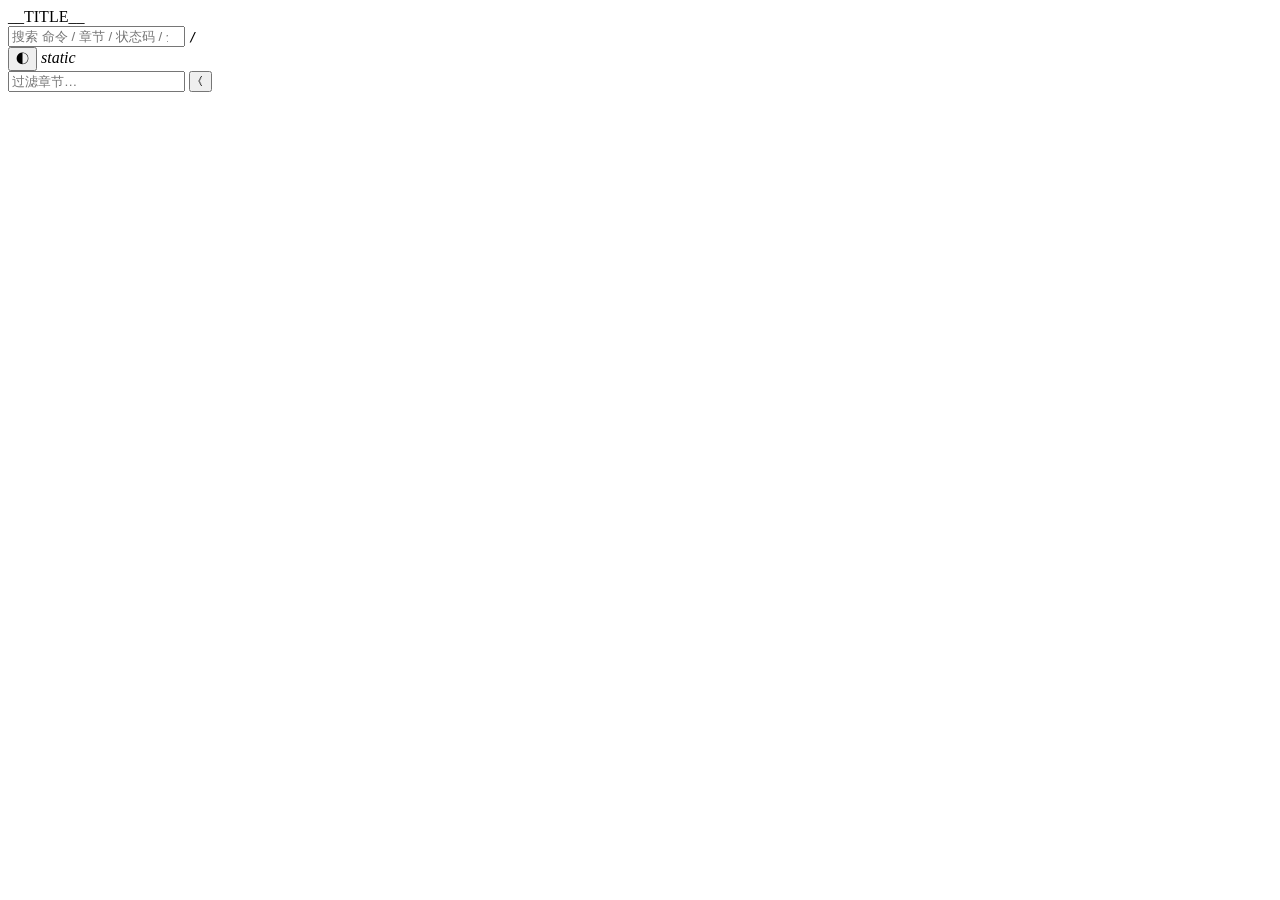
<file: tool/note_viz/web/index.html>
<!doctype html>
<html lang="zh-CN" data-theme="dark">
<head>
<meta charset="utf-8">
<meta name="viewport" content="width=device-width,initial-scale=1">
<title>__TITLE__ · review</title>
<style>/*__CSS__*/</style>
</head>
<body>

<header id="top">
  <div class="brand">
    <span class="pulse"></span>
    <span class="doc-title" id="doc-title">__TITLE__</span>
    <span class="meta" id="doc-meta"></span>
  </div>
  <nav id="tabs" role="tablist"></nav>
  <div class="tools">
    <div class="searchbox">
      <input id="search" type="search" placeholder="搜索 命令 / 章节 / 状态码 / 全文" autocomplete="off" spellcheck="false">
      <kbd>/</kbd>
    </div>
    <button class="icon-btn" id="theme-btn" title="切换明暗主题">◐</button>
    <span class="live" id="live" title="实时重建"><i></i><em>static</em></span>
  </div>
</header>

<div id="search-panel" hidden></div>

<main id="app">
  <aside id="side">
    <div class="side-head">
      <input id="side-filter" type="search" placeholder="过滤章节…" autocomplete="off">
      <button class="icon-btn" id="side-toggle" title="收起侧栏">⟨</button>
    </div>
    <div id="side-body"></div>
  </aside>
  <section id="view"></section>
</main>

<footer id="status">
  <span id="status-left"></span>
  <span id="status-right"></span>
</footer>

<div id="note-editor" hidden>
  <div class="ne-head"><b>审阅批注</b><span id="ne-anchor"></span></div>
  <textarea id="ne-text" rows="4" placeholder="这条要改什么？为什么？"></textarea>
  <div class="ne-foot">
    <button id="ne-save" class="primary">保存</button>
    <button id="ne-cancel">取消</button>
    <button id="ne-del" class="danger" hidden>删除</button>
  </div>
</div>

<script>/*__DATA__*/</script>
<script>/*__JS__*/</script>
</body>
</html>
</file>
